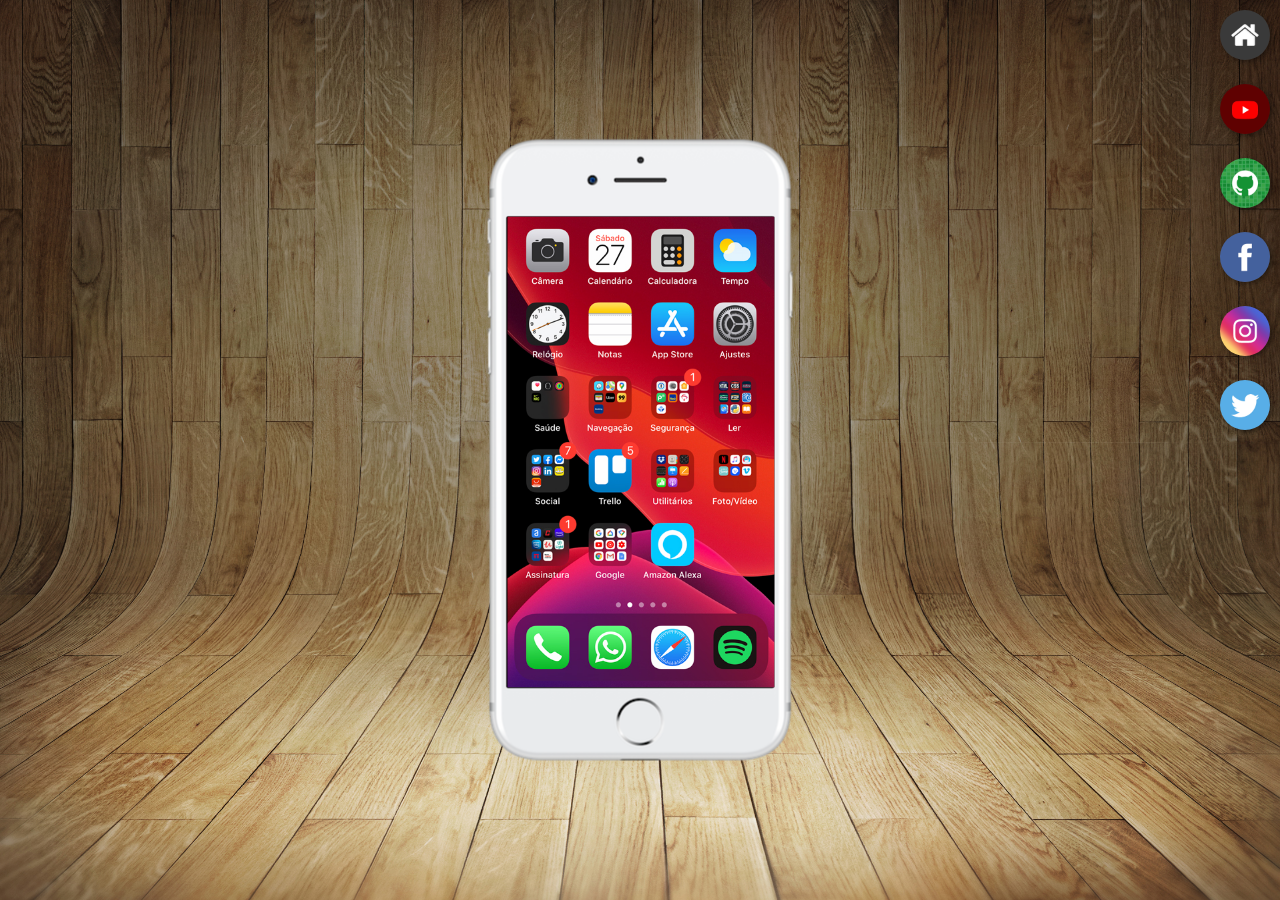
<file: index.html>
<!DOCTYPE html>
<html lang="pt-br">
<head>
    <meta charset="UTF-8">
    <meta http-equiv="X-UA-Compatible" content="IE=edge">
    <meta name="viewport" content="width=device-width, initial-scale=1.0">
    <link rel="shortcut icon" href="favicon.ico" type="image/x-icon">
    <link rel="stylesheet" href="estilos/style.css">
    <title>Projeto Rede Sociais</title>
</head>
<body>
    <main>
        <section id="telefone">
            
             <iframe src="home.html" name="tela" id="tela" frameborder="0"></iframe>

        </section>
        
        <section id="rede-sociais">
            <a href="#" target="tela"><img src="imagens/logo-home.jpg" alt=""></a><br>
            <a href="#" target="tela"><img src="imagens/logo-youtube.jpg" alt=""></a><br>
            <a href="#" target="tela"><img src="imagens/logo-github.jpg" alt=""></a><br>
            <a href="#" target="tela"><img src="imagens/logo-facebook.jpg" alt=""></a><br>
            <a href="#" target="tela"><img src="imagens/logo-instagram.jpg" alt=""></a><br>
            <a href="#" target="tela"><img src="imagens/logo-twitter.jpg" alt=""></a>

        </section>
    </main>
    
</body>
</html>
</file>
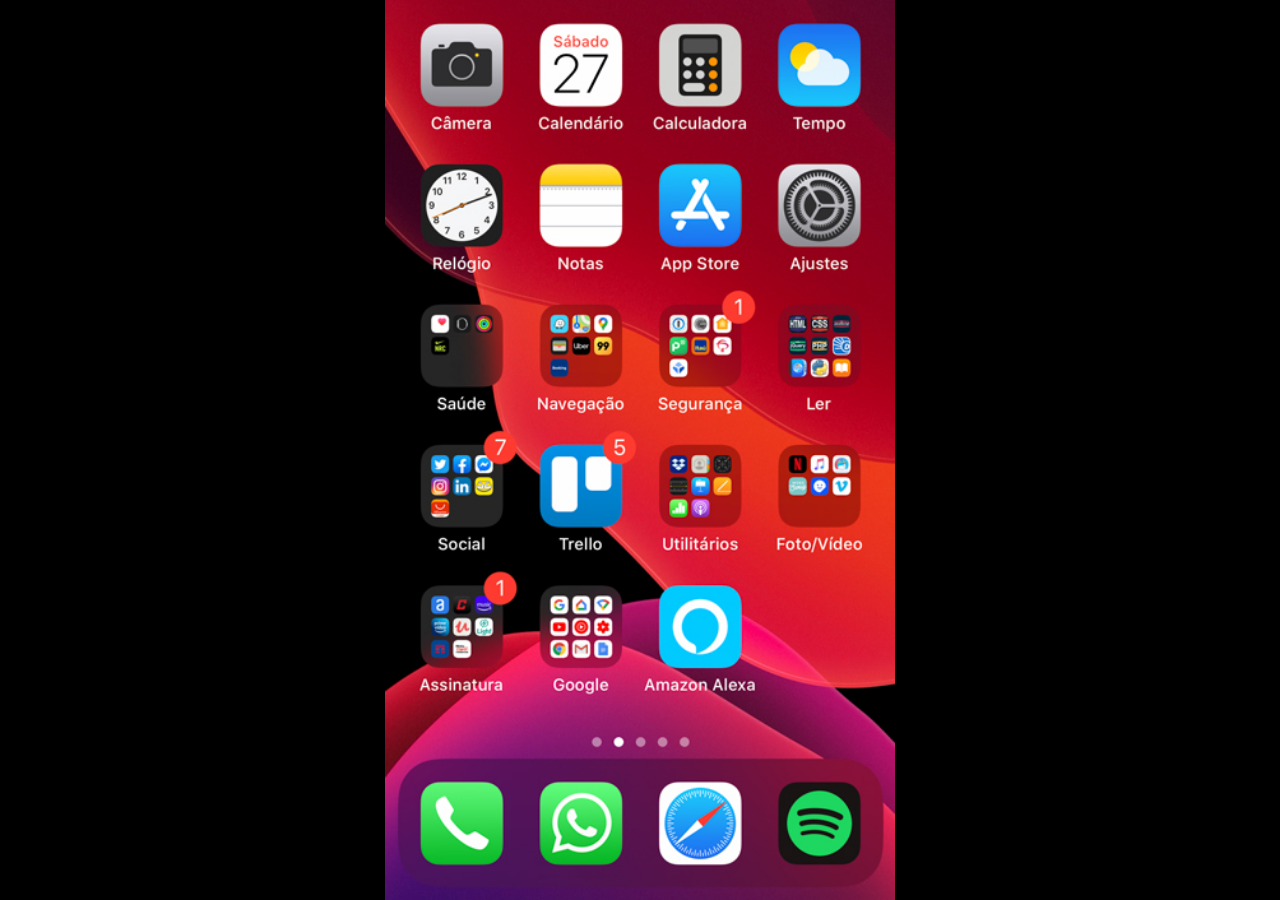
<file: home.html>
<!DOCTYPE html>
<html lang="pt-br">
<head> 
    <meta charset="UTF-8">
    <meta http-equiv="X-UA-Compatible" content="IE=edge">
    <meta name="viewport" content="width=device-width, initial-scale=1.0">
    <title>Document</title>
</head>
<style>
    * {
        margin: 0px;
        padding: 0px;
    }
    
    body{
        width: 100vw;
        height: 100vh; 
        background: black url('imagens/tela-home.jpg') no-repeat top center;
        background-size: contain;
    }
</style>
<body>
    
</body>
</html>
</file>
<file: estilos/style.css>
@charset "UTF-8";

* {
    margin: 0px;
    padding: 0px;
    font-family: Arial, Helvetica, sans-serif;
}

html, body {
    height: 100vh;
    width: 100vw;
    background-color: black;
}

body {
    background: url('../imagens/fundo-madeira.jpg') no-repeat top center;
    background-size: cover;
    background-attachment: fixed;
}

main{
    position: relative;
    height: 100vh;
    
}

section#telefone {
    position: absolute;
    top: 50%;
    left: 50%;
    transform: translate(-50% , -50%);
    height: 627px;
    width: 311px;
    background: url('../imagens/frame-iphone.png') no-repeat;
}

iframe#tela {
    position: relative;
    top: 80px;
    left: 22px;
    width: 268px;
    height: 471px;
}

section#rede-sociais {
    text-align: right;
}

section#rede-sociais img {
    width: 50px;
    margin: 10px;
    border-radius: 50%;
    box-shadow: 2px 2px 5px rgba(0, 0, 0, 0.400);
    box-sizing: border-box;
}

section#rede-sociais img:hover {
    border: 2px solid rgba(255, 255, 255, 0.61);
    transform: translate(-3px, -3px);
    box-shadow: 5px 5px 10px rgba(0, 0, 0, 0.600);
    transition: transform .4s, border .1s;
}
</file>
